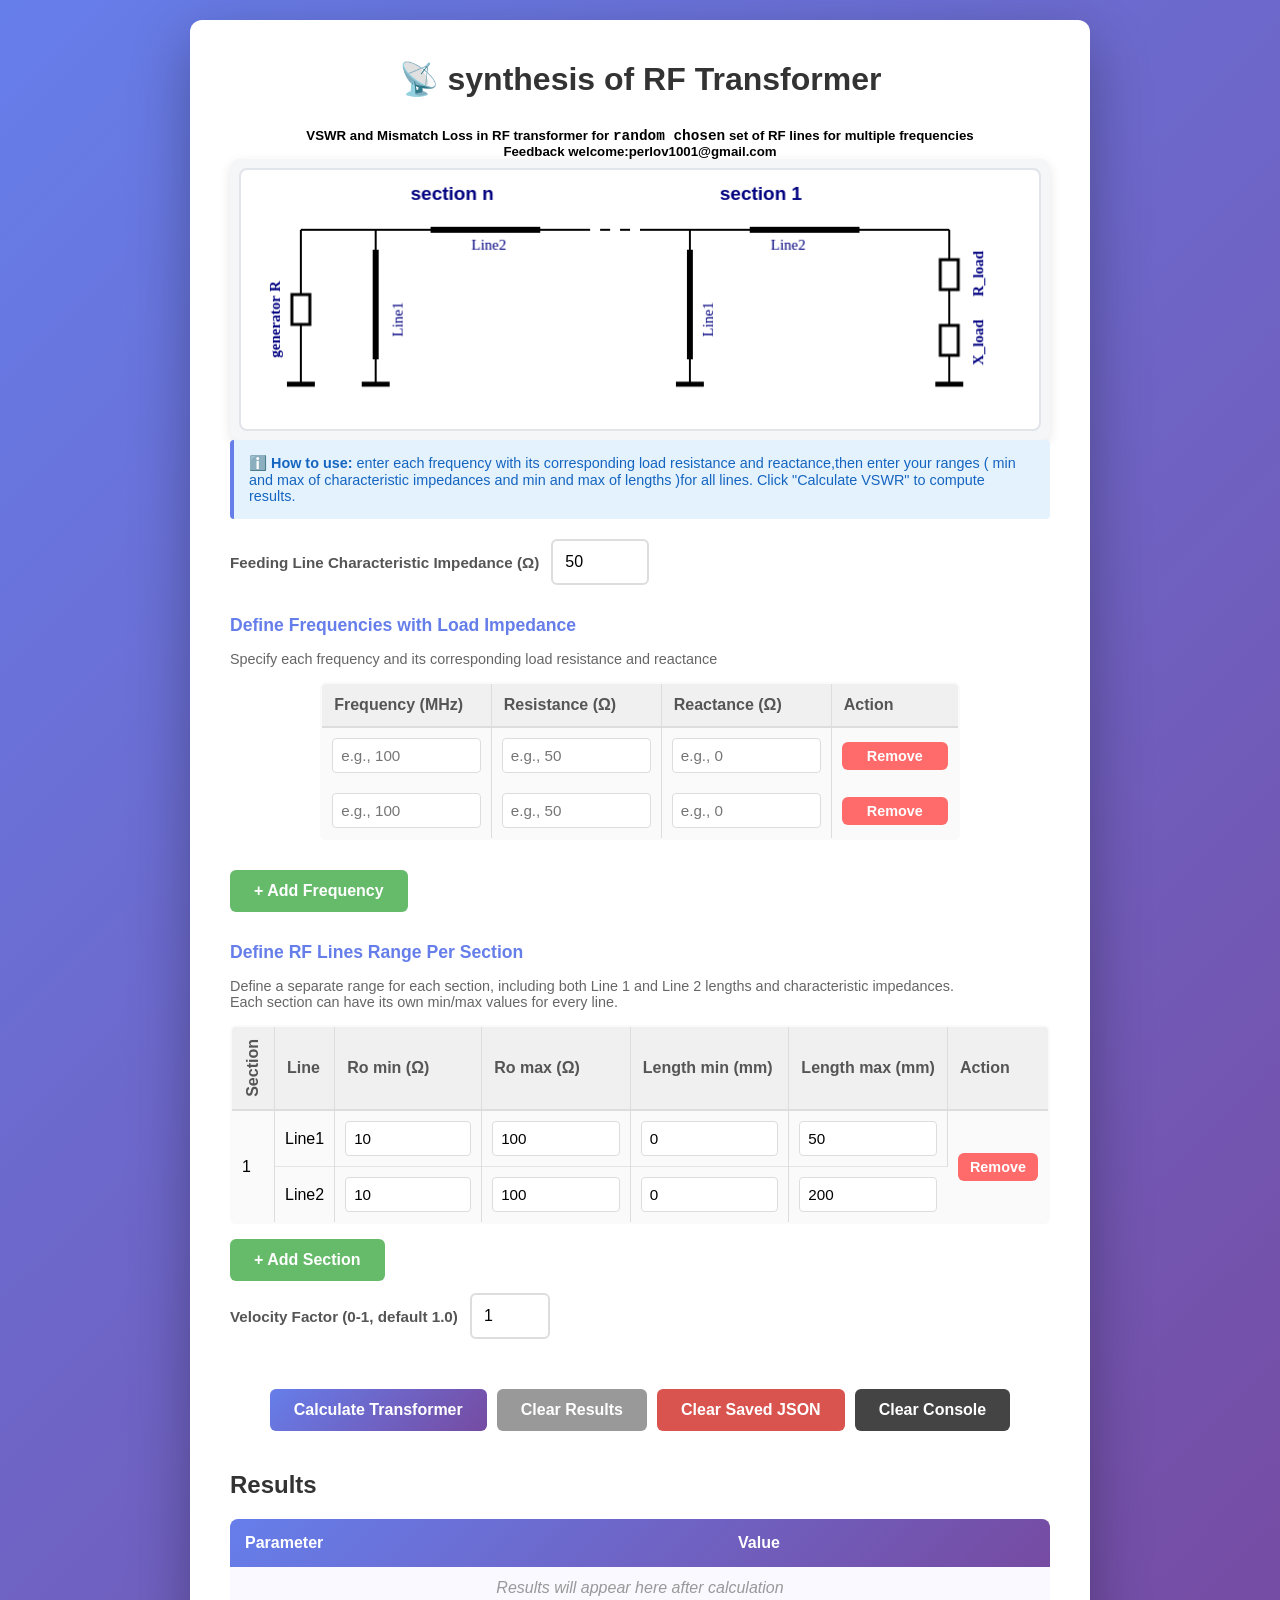
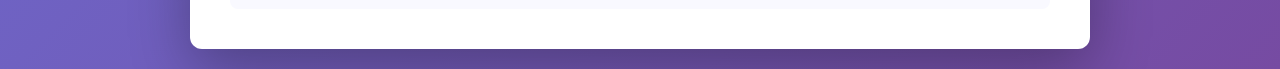
<file: index.html>
<!DOCTYPE html>
<html lang="en">
<head>
    <meta charset="UTF-8">
    <meta name="viewport" content="width=device-width, initial-scale=1.0">
    <title>rf_transformer</title>
    <link rel="stylesheet" href="styles.css">
    <link rel="icon" href="data:;base64,iVBORw0KGgo=">
</head>
<body>
    <div class="container">
        <h1>📡 synthesis of RF Transformer</h1>
        <h5 style="font-weight: 900; text-align: center;"> 
            VSWR and Mismatch Loss in RF transformer for 
            <code style="font-size:0.9rem;font-weight: 900;">random chosen</code> 
            set of RF lines for multiple frequencies </h5>
           
        <h5 style="text-align: center;"> Feedback welcome:perlov1001@gmail.com </h5>
        <div class="app_diagram_wrapper">
          <canvas id="structure1" width="800" height="260"></canvas>
        </div>
        <div class="info-box">
            <strong>ℹ️ How to use:</strong> enter each frequency with its 
              corresponding load resistance and reactance,then enter 
              your ranges ( min and max of characteristic impedances 
              and min and max of lengths )for all lines.
               Click "Calculate VSWR" to compute results.
        </div>

        <div class="input-section">
            <div class="input-group">
                <label for="feedingImpedance">Feeding Line Characteristic Impedance (Ω)</label>
                <input type="number" id="feedingImpedance" value="50" step="any" 
                   style="width: 50%; max-width: 98px;">
            </div>

            <div class="frequency-section" style="grid-column: 1 / -1;">
                <h3>Define Frequencies with Load Impedance</h3>
                <p style="color: #666; font-size: 0.9em; margin-bottom: 15px;">
                    Specify each frequency and its corresponding load resistance and reactance
                </p>
                
                <table class="freq-table" id="frequencyTable">
                    <thead>
                        <tr>
                            <th>Frequency (MHz)</th>
                            <th>Resistance (Ω)</th>
                            <th>Reactance (Ω)</th>
                            <th>Action</th>
                        </tr>
                    </thead>
                    <tbody id="freqTableBody">
                        <tr class="freq-input-row">
                            <td><input type="number" class="freq-input" placeholder="e.g., 100" step="any"></td>
                            <td><input type="number" class="resistance-input" placeholder="e.g., 50" step="any"></td>
                            <td><input type="number" class="reactance-input" placeholder="e.g., 0" step="any"></td>
                            <td><button type="button" class="remove-btn" onclick="removeFrequencyRow(this)">Remove</button></td>
                        </tr>
                    </tbody>
                </table>

                <button type="button" onclick="addFrequencyRow()" style="margin-top: 15px; background: #66bb6a;">
                    + Add Frequency
                </button>
            </div>
            <div class="frequency-section" style="grid-column: 1 / -1;">
                <h3>Define RF Lines Range Per Section</h3>
                <p style="color: #666; font-size: 0.9em; margin-bottom: 15px;">Define a separate range for each section, including both Line 1 and Line 2 lengths and characteristic impedances.<br>Each section can have its own min/max values for every line.</p>

                <table class="lines-table" id="sectionsTable">
                    <thead>
                        <tr>
                            <th>Section</th>
                            <th>Line</th>
                            <th>Ro min (Ω)</th>
                            <th>Ro max (Ω)</th>
                            <th>Length min (mm)</th>
                            <th>Length max (mm)</th>
                            <th>Action</th>
                        </tr>
                    </thead>
                    <tbody id="sectionsBody">
                        <tr data-section="1">
                            <td rowspan="2">1</td>
                            <td>Line1</td>
                            <td><input type="number" data-section-field="line1-ro-min" value="10" step="any" min="0"></td>
                            <td><input type="number" data-section-field="line1-ro-max" value="100" step="any" min="0"></td>
                            <td><input type="number" data-section-field="line1-length-min" value="0" step="any" min="0"></td>
                            <td><input type="number" data-section-field="line1-length-max" value="50" step="any" min="0"></td>
                            <td rowspan="2"><button type="button" onclick="removeSectionRow(this)" class="remove-btn">Remove</button></td>
                        </tr>
                        <tr data-section="1">
                            <td>Line2</td>
                            <td><input type="number" data-section-field="line2-ro-min" value="10" step="any" min="0"></td>
                            <td><input type="number" data-section-field="line2-ro-max" value="100" step="any" min="0"></td>
                            <td><input type="number" data-section-field="line2-length-min" value="0" step="any" min="0"></td>
                            <td><input type="number" data-section-field="line2-length-max" value="200" step="any" min="0"></td>
                        </tr>
                    </tbody>
                </table>
                <div style="margin-top:12px;">
                    <button type="button" onclick="addSectionRow()" style="background: #66bb6a;">+ Add Section</button>
                </div>
                <div style="margin-top:12px;">
                    <div class="input-group" style="max-width:240px;">
                        <label for="velocityFactor">Velocity Factor (0-1, default 1.0)</label>
                        <input type="number" id="velocityFactor" value="1" step="any" min="0.01" max="1" style="width: 5rem; max-width: 480px;">
                    </div>
                </div>
            </div>

            <div class="button-group">
                <button onclick="calculateVSWR()">Calculate Transformer</button>
                <button onclick="clearResults()" style="background: #999;">Clear Results</button>
                <button onclick="clearSavedSolutions()" style="background: #d9534f;">Clear Saved JSON</button>
                <button onclick="clearConsole()" style="background: #444;">Clear Console</button>
            </div>
        </div>

        <div class="results-section">
            <h2>Results</h2>
            <table class="results-table" id="resultsTable">
                <thead>
                    <tr>
                        <th>Parameter</th>
                        <th>Value</th>
                    </tr>
                </thead>
                <tbody id="resultsBody">
                    <tr><td colspan="2" class="no-results">Results will appear here after calculation</td></tr>
                </tbody>
            </table>
        </div>
    </div>

    <script src="vswr.js"></script>
    <script type="module" src="mycanvas.js"></script>
</body>
</html>
</file>
<file: styles.css>
* {
            margin: 0;
            padding: 0;
            box-sizing: border-box;
        }

        body {
            font-family: 'Segoe UI', Tahoma, Geneva, Verdana, sans-serif;
            background: linear-gradient(135deg, #667eea 0%, #764ba2 100%);
            min-height: 100vh;
            padding: 20px;
            display: flex;
            justify-content: center;
            align-items: flex-start;
        }

        .container {
            background: white;
            border-radius: 12px;
            box-shadow: 0 20px 60px rgba(0, 0, 0, 0.3);
            padding: 40px;
            max-width: 900px;
            width: 100%;
        }

        .app_diagram_wrapper {
            display:flex;
            justify-content:center;
            align-items:center;
            background-color: #f4f6f8;
            padding:9px;
            border-radius:10px;
            box-shadow:0 4px 12px rgba(0, 0, 0, 0.1);
        }
        #structure1  {
            background-color: #ffffff;
            border: 2px solid #e1e4e8;
            border-radius: 8px;
            cursor: pointer;/*interactive*/
            max-width:100%;
            height:auto;
        }

        h1 {
            color: #333;
            margin-bottom: 30px;
            text-align: center;
            font-size: 2em;
        }

        .input-section {
            display: grid;
            grid-template-columns: 1fr;
            gap: 30px;
            margin-bottom: 30px;
        }

        .input-group {
            display: flex;
            flex-direction: row;
            align-items: center;
            gap: 12px;
        }

        .input-group label {
            color: #555;
            font-weight: 600;
            font-size: 0.95em;
            white-space: nowrap;
        }

        .input-group input {
            padding: 12px;
            border: 2px solid #ddd;
            border-radius: 6px;
            font-size: 1em;
            transition: border-color 0.3s;
            width: 50%;
            max-width: 240px;
        }

        .input-group input:focus {
            outline: none;
            border-color: #667eea;
            background-color: #f9f9ff;
        }

        .frequency-section {
            border-top: none;
            padding-top: 0;
        }

        .frequency-section h3 {
            color: #667eea;
            margin-bottom: 15px;
            font-size: 1.1em;
        }

        .frequency-inputs {
            display: grid;
            grid-template-columns: 1fr 1fr 1fr auto;
            gap: 15px;
            align-items: flex-end;
        }

        .freq-table {
            width: 78%;
            max-width: 78%;
            border-collapse: collapse;
            background: #fafafa;
            border: 2px solid #ddd;
            border-radius: 6px;
            overflow: hidden;
            margin: 0 auto 15px;
            table-layout: fixed;
        }

        .freq-table thead {
            background: #f0f0f0;
            border-bottom: 2px solid #ddd;
        }

        .freq-table th {
            padding: 12px;
            text-align: left;
            font-weight: 600;
            color: #555;
            border-right: 1px solid #ddd;
            width: 25%;
        }

        .freq-table th:last-child {
            width: 18.75%;
        }

        .freq-table th:last-child {
            border-right: none;
        }

        .freq-table td {
            padding: 10px;
            border-right: 1px solid #ddd;
            width: 25%;
        }

        .freq-table td:last-child {
            border-right: none;
            width: 18.75%;
        }

        .freq-input-row input {
            width: 100%;
            max-width: 100%;
            padding: 8px;
            border: 1px solid #ddd;
            border-radius: 4px;
            font-size: 0.95em;
            -moz-appearance: textfield;
            appearance: textfield;
        }

        .freq-input-row input::-webkit-outer-spin-button,
        .freq-input-row input::-webkit-inner-spin-button {
            -webkit-appearance: none;
            margin: 0;
        }

        .freq-input-row input:focus {
            outline: none;
            border-color: #667eea;
            background-color: #f9f9ff;
        }

        .lines-table {
            width: 100%;
            border-collapse: collapse;
            background: #fafafa;
            border: 2px solid #ddd;
            border-radius: 6px;
            overflow: hidden;
            margin-bottom: 15px;
        }

        .lines-table thead {
            background: #f0f0f0;
            border-bottom: 2px solid #ddd;
        }

        .lines-table th {
            padding: 12px;
            text-align: left;
            font-weight: 600;
            color: #555;
            border-right: 1px solid #ddd;
        }

        .lines-table th:first-child {
            writing-mode: vertical-rl;
            transform: rotate(180deg);
            text-align: center;
            white-space: nowrap;
        }

        .lines-table th:last-child {
            border-right: none;
        }

        .lines-table td {
            padding: 10px;
            border-right: 1px solid #ddd;
        }

        .lines-table td:last-child {
            border-right: none;
        }

        .lines-table tbody tr {
            border-bottom: 1px solid #e4e4e4;
        }

        .lines-table tbody tr:last-child {
            border-bottom: none;
        }

        .lines-table input {
            width: 100%;
            padding: 8px;
            border: 1px solid #ddd;
            border-radius: 4px;
            font-size: 0.95em;
            -moz-appearance: textfield;
            appearance: textfield;
        }

        .lines-table input::-webkit-outer-spin-button,
        .lines-table input::-webkit-inner-spin-button {
            -webkit-appearance: none;
            margin: 0;
        }

        .lines-table input:focus {
            outline: none;
            border-color: #667eea;
            background-color: #f9f9ff;
        }

        .remove-btn {
            padding: 6px 12px;
            background: #ff6b6b;
            font-size: 0.9em;
            width: 100%;
        }

        .remove-btn:hover {
            background: #ff5252;
        }

        button {
            padding: 12px 24px;
            background: linear-gradient(135deg, #667eea 0%, #764ba2 100%);
            color: white;
            border: none;
            border-radius: 6px;
            font-weight: 600;
            cursor: pointer;
            transition: transform 0.2s, box-shadow 0.2s;
            font-size: 1em;
        }

        button:hover {
            transform: translateY(-2px);
            box-shadow: 0 10px 20px rgba(102, 126, 234, 0.3);
        }

        button:active {
            transform: translateY(0);
        }

        .button-group {
            grid-column: 1 / -1;
            display: flex;
            gap: 10px;
            justify-content: center;
            margin-top: 20px;
        }

        .results-section {
            margin-top: 40px;
        }

        .results-section h2 {
            color: #333;
            margin-bottom: 20px;
            font-size: 1.5em;
        }

        .results-table {
            width: 100%;
            border-collapse: collapse;
            background: #f9f9ff;
            border-radius: 8px;
            overflow: hidden;
        }

        .results-table thead {
            background: linear-gradient(135deg, #667eea 0%, #764ba2 100%);
            color: white;
        }

        .results-table th {
            padding: 15px;
            text-align: left;
            font-weight: 600;
        }

        .results-table td {
            padding: 12px 15px;
            border-bottom: 1px solid #eee;
        }

        .results-table tbody tr:hover {
            background-color: #f0f0ff;
        }

        .results-table tbody tr:last-child td {
            border-bottom: none;
        }

        .no-results {
            text-align: center;
            padding: 40px;
            color: #999;
            font-style: italic;
        }

        .info-box {
            background: #e3f2fd;
            border-left: 4px solid #667eea;
            padding: 15px;
            margin-bottom: 20px;
            border-radius: 4px;
            font-size: 0.9em;
            color: #1565c0;
        }

        @media (max-width: 768px) {
            .input-section {
                grid-template-columns: 1fr;
            }

            .frequency-inputs {
                grid-template-columns: 1fr;
            }

            .frequency-section {
                grid-column: 1;
            }

            .results-table {
                font-size: 0.9em;
            }

            .results-table th,
            .results-table td {
                padding: 8px;
            }
        }

        .vswr-value {
            font-weight: 600;
            color: #667eea;
        }
</file>
